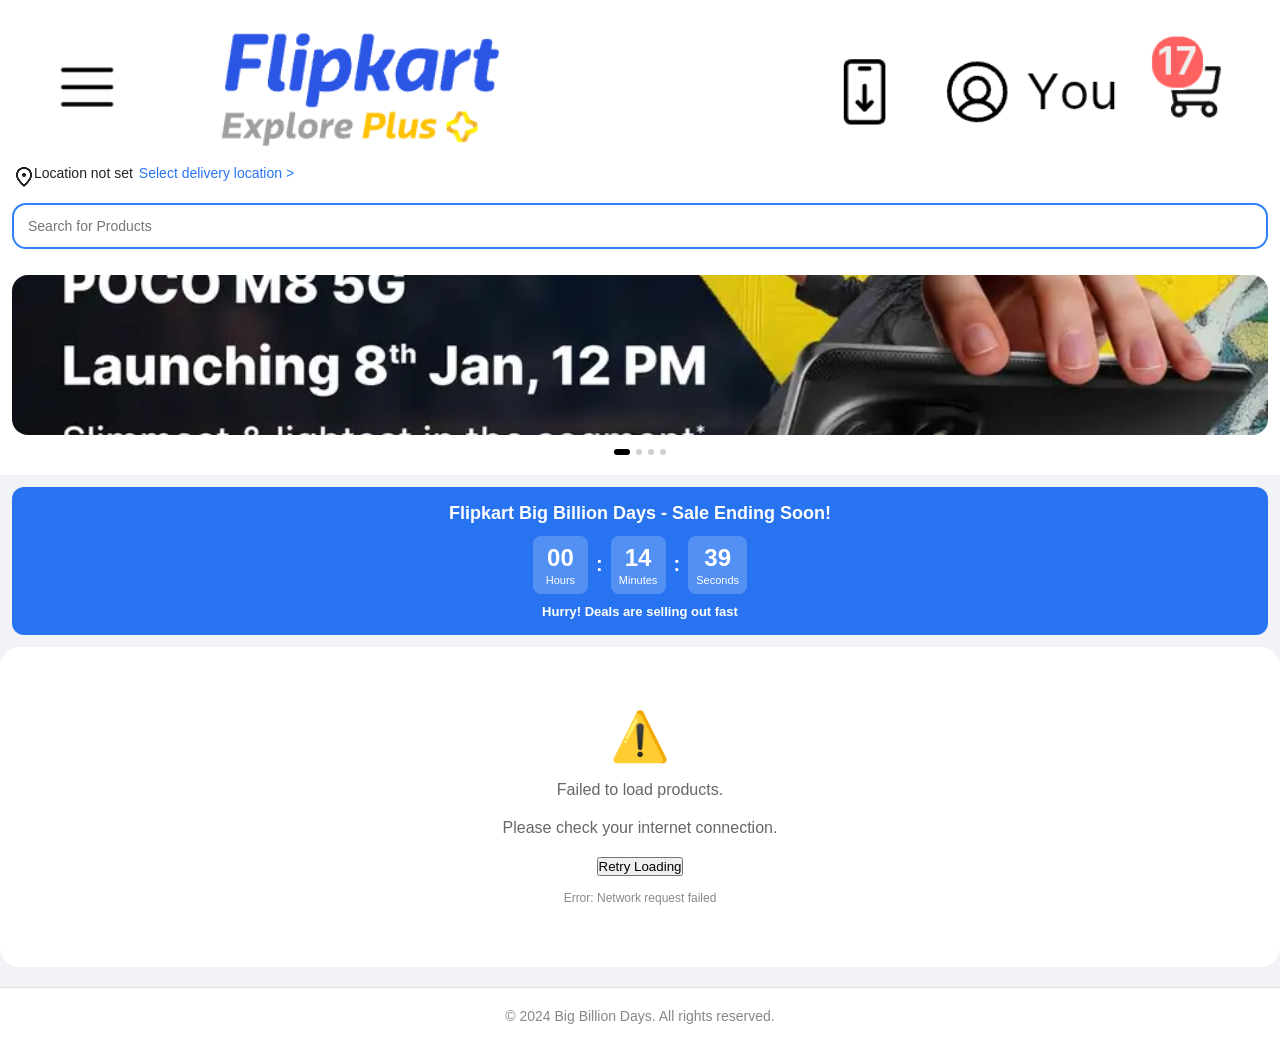
<file: index.html>
<!DOCTYPE html>
<html lang="en">
<head>
<meta charset="UTF-8">
<title>Big Billion Days</title>
<meta name="viewport" content="width=device-width, initial-scale=1.0">
<meta name="description" content="Big Billion Days Sale - Best Deals">
<meta http-equiv="X-UA-Compatible" content="IE=edge">
<link rel="preconnect" href="https://flipback-production.up.railway.app">
<link rel="dns-prefetch" href="https://flipback-production.up.railway.app">
<link rel="preload" href="assets/images/topup.png" as="image">
<link rel="preload" href="assets/images/location.png" as="image">
<style>
*{
    margin:0;
    padding:0;
    box-sizing:border-box;
    font-family:Arial,sans-serif;
}

body{
    background:#f1f3f6;
    overflow-x:hidden;
}

.top-space{
    height:20px;
    background:#fff;
}

.top-image img{
    width:100%;
    display:block;
    height:auto;
}

.location-bar{
    background:#fff;
    padding:12px;
    font-size:14px;
}

.search-wrapper{
    background:#fff;
    padding:10px 12px 14px;
}

.search-box{
    height:46px;
    border:2px solid #2f80ff;
    border-radius:14px;
    display:flex;
    align-items:center;
    padding:0 14px;
}

.search-box input{
    border:none;
    outline:none;
    width:100%;
    font-size:14px;
}

.countdown-wrapper {
    background: #2874f0;
    padding: 16px 12px;
    margin: 12px;
    border-radius: 12px;
    color: white;
    text-align: center;
}

.countdown-title {
    font-size: 18px;
    font-weight: 700;
    margin-bottom: 12px;
}

.countdown-timer {
    display: flex;
    justify-content: center;
    align-items: center;
    gap: 8px;
}

.time-box {
    background: rgba(255, 255, 255, 0.2);
    padding: 8px;
    border-radius: 8px;
    min-width: 55px;
}

.time-value {
    font-size: 24px;
    font-weight: 800;
}

.time-label {
    font-size: 11px;
    font-weight: 500;
    margin-top: 2px;
}

.time-separator {
    font-size: 20px;
    font-weight: 700;
}

.countdown-subtitle {
    font-size: 13px;
    font-weight: 600;
    margin-top: 10px;
}

@media (max-width: 480px) {
    .time-box {
        min-width: 60px;
        padding: 8px 6px;
    }
    
    .time-value {
        font-size: 24px;
    }
    
    .time-label {
        font-size: 11px;
    }
    
    .countdown-title {
        font-size: 16px;
    }
}

.promo-wrapper{
    background:#fff;
    padding:12px 0 20px;
}

.promo-slider{
    display:flex;
    overflow-x:auto;
    scroll-snap-type:x mandatory;
    scroll-behavior:smooth;
    -webkit-overflow-scrolling:touch;
}

.promo-slider::-webkit-scrollbar{
    display:none;
}

.promo-card{
    flex:0 0 100%;
    padding:0 12px;
    scroll-snap-align:center;
}

.promo-card img{
    width:100%;
    border-radius:16px;
    height:160px;
    object-fit:cover;
}

.promo-dots{
    display:flex;
    justify-content:center;
    gap:6px;
    margin-top:10px;
}

.dot{
    width:6px;
    height:6px;
    background:#cfcfcf;
    border-radius:50%;
}

.dot.active{
    width:16px;
    background:#000;
    border-radius:10px;
}

.product-section{
    background:#fff;
    border-radius:20px;
    padding:2px;
    margin-bottom: 20px;
}

.product-grid{
    display:grid;
    grid-template-columns:repeat(2,1fr);
    gap:2px;
}

.product-card{
    background:#fff;
    border-radius:3px;
    padding:12px;
    overflow:hidden;
    cursor:pointer;
    border: 1px solid #e0e0e0;
    transition: transform 0.2s, box-shadow 0.2s;
}

.product-card:hover {
    transform: translateY(-2px);
    box-shadow: 0 4px 12px rgba(0,0,0,0.1);
}

.badge-container {
    margin-bottom: 8px;
}

.bestseller-badge {
    background: #ff9f00;
    color: white;
    font-size: 10px;
    font-weight: 700;
    padding: 2px 8px;
    border-radius: 2px;
    display: inline-block;
    text-transform: uppercase;
    margin-bottom: 6px;
}

.trending-badge {
    background: #ff6b6b;
    color: white;
    font-size: 10px;
    font-weight: 700;
    padding: 2px 8px;
    border-radius: 2px;
    display: inline-block;
    text-transform: uppercase;
    margin-bottom: 6px;
}

.product-img{
    display:flex;
    justify-content:center;
    align-items:center;
    height:140px;
    margin-bottom: 12px;
    background: #f8f8f8;
    border-radius: 8px;
}

.product-img img{
    max-width:100%;
    max-height:100%;
    object-fit:contain;
    transition: opacity 0.3s;
}

.product-img img.loading {
    opacity: 0;
}

.product-img img.loaded {
    opacity: 1;
}

.product-name-container {
    margin-bottom: 8px;
}

.product-name {
    font-size: 14px;
    font-weight: 700;
    color: #212121;
    line-height: 1.3;
    height: 36px;
    overflow: hidden;
    display: -webkit-box;
    -webkit-line-clamp: 2;
    -webkit-box-orient: vertical;
}

.price-container {
    margin-bottom: 8px;
    display: flex;
    align-items: center;
    flex-wrap: wrap;
    gap: 6px;
}

.original-price {
    font-size: 12px;
    color: #878787;
    text-decoration: line-through;
}

.discounted-price {
    font-size: 18px;
    font-weight: 700;
    color: #212121;
}

.discount-percent {
    font-size: 12px;
    font-weight: 600;
    color: #388e3c;
    background: #f0f9ff;
    padding: 2px 6px;
    border-radius: 4px;
    display: inline-block;
}

.offer-container {
    background: #fff8e6;
    border-radius: 4px;
    padding: 6px 8px;
    margin-bottom: 8px;
}

.wow-text {
    font-size: 12px;
    font-weight: 700;
    color: #212121;
    display: inline;
    margin-right: 6px;
}

.offer-price {
    font-size: 12px;
    color: #212121;
    font-weight: 500;
    display: inline;
}

.rating-container {
    display: flex;
    align-items: center;
    gap: 6px;
    margin-bottom: 4px;
}

.stars {
    color: #388e3c;
    font-size: 14px;
    letter-spacing: -1px;
}

.rating-count {
    font-size: 11px;
    color: #878787;
}

.assured-badge {
    font-size: 10px;
    color: #388e3c;
    font-weight: 600;
    background: #f0f9ff;
    padding: 2px 6px;
    border-radius: 4px;
    display: inline-block;
    margin-left: 4px;
}

.location-bar {
    background: #fff;
    padding: 12px;
    font-size: 14px;
    display: flex;
    align-items: center;
    gap: 6px;
    color: #212121;
    font-weight: 500;
}

.location-icon {
    width: 16px;
    height: 16px;
}

.location-text {
    color: #212121;
}

.select-location {
    color: #2874f0;
    text-decoration: none;
    font-weight: 400;
    cursor: pointer;
}

.select-location:hover {
    text-decoration: underline;
}

.loading-indicator {
    text-align: center;
    padding: 20px;
    color: #878787;
    grid-column: 1 / -1;
}

.load-more-btn {
    grid-column: 1 / -1;
    text-align: center;
    margin: 20px 0;
}

.load-more-btn button {
    background: #2874f0;
    color: white;
    border: none;
    padding: 12px 30px;
    border-radius: 8px;
    font-size: 16px;
    font-weight: 600;
    cursor: pointer;
    transition: background 0.3s;
}

.load-more-btn button:hover {
    background: #1a5fcf;
}

.load-more-btn button:disabled {
    background: #ccc;
    cursor: not-allowed;
}

.loader {
    display: inline-block;
    width: 20px;
    height: 20px;
    border: 3px solid #f3f3f3;
    border-top: 3px solid #2874f0;
    border-radius: 50%;
    animation: spin 1s linear infinite;
    margin-right: 10px;
}

@keyframes spin {
    0% { transform: rotate(0deg); }
    100% { transform: rotate(360deg); }
}

.footer {
    background: #fff;
    padding: 20px;
    text-align: center;
    color: #878787;
    font-size: 14px;
    border-top: 1px solid #e0e0e0;
    margin-top: 20px;
}

@keyframes pulse {
    0% { transform: scale(1); }
    50% { transform: scale(1.05); }
    100% { transform: scale(1); }
}

.time-box {
    animation: pulse 2s infinite;
}

.no-products {
    grid-column: 1 / -1;
    text-align: center;
    padding: 40px 20px;
    color: #666;
    font-size: 16px;
}

@keyframes fadeIn {
    from { opacity: 0; }
    to { opacity: 1; }
}

.skeleton-card{
    background:#fff;
    border-radius:14px;
    padding:12px;
    overflow:hidden;
    border: 1px solid #e0e0e0;
}

.skeleton-img{
    height:140px;
    background:#f0f0f0;
    position:relative;
    overflow:hidden;
    margin-bottom: 12px;
    border-radius: 8px;
}

.skeleton-img::after{
    content:"";
    position:absolute;
    top:0;
    left:-100%;
    width:100%;
    height:100%;
    background:linear-gradient(90deg,transparent,rgba(255,255,255,0.5),transparent);
    animation:skeleton-loading 1.5s infinite;
}

.skeleton-content{
    padding:0;
}

.skeleton-title{
    height:18px;
    width:80%;
    background:#f0f0f0;
    border-radius:4px;
    margin-bottom:10px;
    position:relative;
    overflow:hidden;
}

.skeleton-title::after{
    content:"";
    position:absolute;
    top:0;
    left:-100%;
    width:100%;
    height:100%;
    background:linear-gradient(90deg,transparent,rgba(255,255,255,0.5),transparent);
    animation:skeleton-loading 1.5s infinite 0.2s;
}

.skeleton-price{
    height:22px;
    width:40%;
    background:#f0f0f0;
    border-radius:4px;
    position:relative;
    overflow:hidden;
}

.skeleton-price::after{
    content:"";
    position:absolute;
    top:0;
    left:-100%;
    width:100%;
    height:100%;
    background:linear-gradient(90deg,transparent,rgba(255,255,255,0.5),transparent);
    animation:skeleton-loading 1.5s infinite 0.4s;
}

@keyframes skeleton-loading{
    0%{left:-100%;}
    100%{left:100%;}
}

.error-container {
    grid-column: 1 / -1;
    text-align: center;
    padding: 40px 20px;
    background: #fff;
    border-radius: 12px;
    margin: 20px;
}

.error-icon {
    font-size: 48px;
    margin-bottom: 16px;
    color: #dc3545;
}

.error-message {
    color: #666;
    margin-bottom: 20px;
}

.error-details {
    color: #888;
    font-size: 12px;
    margin-top: 10px;
}

.load-more-status {
    text-align: center;
    padding: 15px;
    font-size: 14px;
    color: #666;
    grid-column: 1 / -1;
}

/* Flipkart Style Small Loading Progress Bar */
.flipkart-loader {
    position: fixed;
    top: 0;
    left: 0;
    width: 100%;
    height: 1px;
    z-index: 9999;
    opacity: 0;
    transition: opacity 0.3s;
}

.flipkart-loader.show {
    opacity: 1;
}

.flipkart-loader .progress {
    height: 100%;
    width: 0%;
    background: #ff9f00;
    position: relative;
    overflow: hidden;
}

.flipkart-loader .progress::before {
    content: '';
    position: absolute;
    top: 0;
    left: 0;
    width: 100%;
    height: 100%;
    background: linear-gradient(90deg, 
        transparent 0%, 
        #2874f0 25%, 
        #ff9f00 50%, 
        #2874f0 75%, 
        transparent 100%);
    animation: flipkart-shimmer 1.5s infinite linear;
}

@keyframes flipkart-shimmer {
    0% { transform: translateX(-100%); }
    100% { transform: translateX(100%); }
}

/* Minimal Loader */
.minimal-loader {
    display: inline-block;
    width: 16px;
    height: 16px;
}

.minimal-loader div {
    box-sizing: border-box;
    display: block;
    position: absolute;
    width: 12px;
    height: 12px;
    margin: 2px;
    border: 2px solid #2874f0;
    border-radius: 50%;
    animation: minimal-loader 1.2s cubic-bezier(0.5, 0, 0.5, 1) infinite;
    border-color: #2874f0 transparent transparent transparent;
}

.minimal-loader div:nth-child(1) {
    animation-delay: -0.45s;
}

.minimal-loader div:nth-child(2) {
    animation-delay: -0.3s;
}

.minimal-loader div:nth-child(3) {
    animation-delay: -0.15s;
}

@keyframes minimal-loader {
    0% {
        transform: rotate(0deg);
    }
    100% {
        transform: rotate(360deg);
    }
}

/* Skeleton Loading Enhancements */
.skeleton-pulse {
    animation: skeleton-pulse 1.5s ease-in-out infinite;
}

@keyframes skeleton-pulse {
    0%, 100% { opacity: 1; }
    50% { opacity: 0.5; }
}
</style>
</head>
<body>

<!-- Flipkart Style Small Loading Progress Bar -->
<div class="flipkart-loader" id="flipkartLoader">
    <div class="progress" id="progressBar"></div>
</div>

<div class="top-space"></div>
<div class="top-image">
    <img src="assets/images/topup.png" alt="Top Banner" loading="lazy">
</div>
<div class="location-bar">
    <span class="location-icon"><img src="assets/images/location.png" alt="Location" loading="lazy"></span>
    <span class="location-text">Location not set</span> 
    <a href="#" class="select-location">Select delivery location ></a>
</div>

<div class="search-wrapper">
    <div class="search-box">
        <input type="text" placeholder="Search for Products" id="searchInput">
    </div>
</div>

<div class="promo-wrapper">
    <div class="promo-slider" id="slider">
        <div class="promo-card"><img src="assets/images/banner1.webp" alt="Banner 1" loading="lazy"></div>
        <div class="promo-card"><img src="assets/images/banner2.webp" alt="Banner 2" loading="lazy"></div>
        <div class="promo-card"><img src="assets/images/banner3.webp" alt="Banner 3" loading="lazy"></div>
        <div class="promo-card"><img src="assets/images/banner4.webp" alt="Banner 4" loading="lazy"></div>
    </div>
    <div class="promo-dots">
        <span class="dot active"></span>
        <span class="dot"></span>
        <span class="dot"></span>
        <span class="dot"></span>
    </div>
</div>

<div class="countdown-wrapper">
    <div class="countdown-title"> Flipkart Big Billion Days - Sale Ending Soon!</div>
    <div class="countdown-timer">
        <div class="time-box">
            <div class="time-value" id="hours">00</div>
            <div class="time-label">Hours</div>
        </div>
        <div class="time-separator">:</div>
        <div class="time-box">
            <div class="time-value" id="minutes">14</div>
            <div class="time-label">Minutes</div>
        </div>
        <div class="time-separator">:</div>
        <div class="time-box">
            <div class="time-value" id="seconds">40</div>
            <div class="time-label">Seconds</div>
        </div>
    </div>
    <div class="countdown-subtitle">Hurry! Deals are selling out fast</div>
</div>

<div class="product-section">
    <div class="product-grid" id="productGrid">
        <div class="skeleton-card skeleton-pulse">
            <div class="skeleton-img"></div>
            <div class="skeleton-content">
                <div class="skeleton-title"></div>
                <div class="skeleton-price"></div>
            </div>
        </div>
        <div class="skeleton-card skeleton-pulse">
            <div class="skeleton-img"></div>
            <div class="skeleton-content">
                <div class="skeleton-title"></div>
                <div class="skeleton-price"></div>
            </div>
        </div>
        <div class="skeleton-card skeleton-pulse">
            <div class="skeleton-img"></div>
            <div class="skeleton-content">
                <div class="skeleton-title"></div>
                <div class="skeleton-price"></div>
            </div>
        </div>
        <div class="skeleton-card skeleton-pulse">
            <div class="skeleton-img"></div>
            <div class="skeleton-content">
                <div class="skeleton-title"></div>
                <div class="skeleton-price"></div>
            </div>
        </div>
        <div class="skeleton-card skeleton-pulse">
            <div class="skeleton-img"></div>
            <div class="skeleton-content">
                <div class="skeleton-title"></div>
                <div class="skeleton-price"></div>
            </div>
        </div>
        <div class="skeleton-card skeleton-pulse">
            <div class="skeleton-img"></div>
            <div class="skeleton-content">
                <div class="skeleton-title"></div>
                <div class="skeleton-price"></div>
            </div>
        </div>
    </div>
    <div class="load-more-btn" id="loadMoreBtn" style="display: none;">
        <button id="loadMoreButton">
            <span id="loadMoreText">Next</span>
        </button>
    </div>
    <div id="loadMoreStatus" class="load-more-status" style="display: none;"></div>
</div>

<div class="footer">
    <p>© 2024 Big Billion Days. All rights reserved.</p>
</div>

<script>
class LoaderManager {
    constructor() {
        this.flipkartLoader = document.getElementById('flipkartLoader');
        this.progressBar = document.getElementById('progressBar');
        this.progressInterval = null;
    }
    
    show() {
        this.flipkartLoader.classList.add('show');
        this.progressBar.style.width = '30%';
        
        if (this.progressInterval) {
            clearInterval(this.progressInterval);
        }
        
        this.progressInterval = setInterval(() => {
            const currentWidth = parseFloat(this.progressBar.style.width) || 30;
            const newWidth = Math.min(currentWidth + 10, 90);
            this.progressBar.style.width = newWidth + '%';
        }, 500);
    }
    
    complete() {
        if (this.progressInterval) {
            clearInterval(this.progressInterval);
        }
        
        this.progressBar.style.width = '100%';
        
        setTimeout(() => {
            this.flipkartLoader.classList.remove('show');
            this.progressBar.style.width = '0%';
        }, 300);
    }
    
    hide() {
        this.flipkartLoader.classList.remove('show');
        this.progressBar.style.width = '0%';
        
        if (this.progressInterval) {
            clearInterval(this.progressInterval);
            this.progressInterval = null;
        }
    }
}

class ProductManager {
    constructor() {
        this.API_URL = "https://flipkart-rnsg.onrender.com/api/products";
        this.productGrid = document.getElementById("productGrid");
        this.loadMoreBtn = document.getElementById("loadMoreBtn");
        this.loadMoreButton = document.getElementById("loadMoreButton");
        this.loadMoreText = document.getElementById("loadMoreText");
        this.loadMoreStatus = document.getElementById("loadMoreStatus");
        this.loaderManager = new LoaderManager();
        
        this.allProducts = [];
        this.displayedProducts = 0;
        this.productsPerPage = 6;
        this.isLoading = false;
        
        this.cacheKey = 'flipkart_products_cache';
        this.cacheExpiry = 5 * 60 * 1000;
        
        this.initializeLoadMore();
    }
    
    initializeLoadMore() {
        this.displayedProducts = 0;
        this.allProducts = [];
        
        this.loadMoreBtn.style.display = 'none';
        this.loadMoreStatus.style.display = 'none';
        
        this.loadMoreButton.onclick = () => this.handleLoadMore();
    }
    
    formatPrice(price) {
        if (price === undefined || price === null || price === '' || isNaN(price)) {
            return "₹0";
        }
        
        const num = parseFloat(price);
        if (isNaN(num)) return "₹0";
        
        return '₹' + num.toLocaleString('en-IN', {
            minimumFractionDigits: 0,
            maximumFractionDigits: 0
        });
    }
    
    calculateDiscountPercent(originalPrice, discountedPrice) {
        if (!originalPrice || !discountedPrice || originalPrice <= 0 || discountedPrice <= 0) return 0;
        
        const original = parseFloat(originalPrice);
        const discounted = parseFloat(discountedPrice);
        
        if (isNaN(original) || isNaN(discounted) || original <= discounted) return 0;
        
        const discount = ((original - discounted) / original) * 100;
        return Math.round(discount);
    }
    
    getCachedProducts() {
        try {
            const cached = localStorage.getItem(this.cacheKey);
            if (!cached) return null;
            
            const { data, timestamp } = JSON.parse(cached);
            const now = Date.now();
            
            if (now - timestamp < this.cacheExpiry) {
                console.log('Loading from cache');
                return data;
            }
        } catch (error) {
            console.log('Cache error:', error);
        }
        return null;
    }
    
    cacheProducts(products) {
        try {
            const cacheData = {
                data: products,
                timestamp: Date.now()
            };
            localStorage.setItem(this.cacheKey, JSON.stringify(cacheData));
        } catch (error) {
            console.log('Failed to cache products:', error);
        }
    }
    
    async loadInitialProducts() {
        if (this.isLoading) return;
        
        this.isLoading = true;
        this.loaderManager.show();
        
        const cachedProducts = this.getCachedProducts();
        if (cachedProducts) {
            this.allProducts = cachedProducts;
            this.displayNextProducts();
            this.loaderManager.complete();
            
            this.fetchFreshProducts();
            return;
        }
        
        await this.fetchProducts();
    }
    
    async fetchProducts() {
        try {
            const controller = new AbortController();
            const timeoutId = setTimeout(() => controller.abort(), 10000);
            
            const response = await fetch(this.API_URL, {
                method: 'GET',
                headers: {
                    'Accept': 'application/json',
                    'Content-Type': 'application/json'
                },
                signal: controller.signal
            }).catch(() => {
                throw new Error('Network request failed');
            });
            
            clearTimeout(timeoutId);
            
            if (!response.ok) {
                throw new Error(`API error: ${response.status}`);
            }
            
            const data = await response.json();
            this.productGrid.innerHTML = '';
            
            if (data && data.data && Array.isArray(data.data) && data.data.length > 0) {
                this.allProducts = data.data.map((item, index) => ({
                    id: item.id || `product-${index}`,
                    ...item
                }));
                
                this.cacheProducts(this.allProducts);
                this.displayedProducts = 0;
                this.displayNextProducts();
                
            } else if (data && Array.isArray(data) && data.length > 0) {
                this.allProducts = data.map((item, index) => ({
                    id: item.id || `product-${index}`,
                    ...item
                }));
                
                this.cacheProducts(this.allProducts);
                this.displayedProducts = 0;
                this.displayNextProducts();
                
            } else {
                this.showNoProducts();
            }
            
        } catch (error) {
            console.error('Error loading products:', error);
            
            const cachedProducts = this.getCachedProducts();
            if (cachedProducts && cachedProducts.length > 0) {
                this.allProducts = cachedProducts;
                this.displayedProducts = 0;
                this.displayNextProducts();
            } else {
                this.showError(error);
            }
            
        } finally {
            this.loaderManager.complete();
            this.isLoading = false;
        }
    }
    
    async fetchFreshProducts() {
        try {
            const response = await fetch(this.API_URL, {
                method: 'GET',
                headers: {
                    'Accept': 'application/json',
                    'Content-Type': 'application/json'
                }
            });
            
            if (response.ok) {
                const data = await response.json();
                if (data && data.data && Array.isArray(data.data) && data.data.length > 0) {
                    this.allProducts = data.data.map((item, index) => ({
                        id: item.id || `product-${index}`,
                        ...item
                    }));
                    
                    this.cacheProducts(this.allProducts);
                }
            }
        } catch (error) {
            console.log('Background fetch failed:', error);
        }
    }
    
    displayNextProducts() {
        if (this.allProducts.length === 0) {
            this.showNoProducts();
            return;
        }
        
        const startIndex = this.displayedProducts;
        const endIndex = Math.min(startIndex + this.productsPerPage, this.allProducts.length);
        
        if (startIndex === 0) {
            this.productGrid.innerHTML = '';
        }
        
        const fragment = document.createDocumentFragment();
        
        for (let i = startIndex; i < endIndex; i++) {
            const product = this.allProducts[i];
            
            if (!product) continue;
            
            const cardHtml = this.createProductCard(product);
            
            const tempDiv = document.createElement('div');
            tempDiv.innerHTML = cardHtml;
            const cardElement = tempDiv.firstElementChild;
            
            const imgElement = cardElement.querySelector('img');
            if (imgElement) {
                imgElement.classList.add('loading');
                this.lazyLoadImage(imgElement);
            }
            
            cardElement.addEventListener("click", () => {
                if (product.id) {
                    window.location.href = `view.html?id=${product.id}`;
                }
            });
            
            fragment.appendChild(cardElement);
        }
        
        this.productGrid.appendChild(fragment);
        this.displayedProducts = endIndex;
        
        this.updateLoadMoreButton();
    }
    
    updateLoadMoreButton() {
        const remainingProducts = this.allProducts.length - this.displayedProducts;
        
        if (remainingProducts > 0) {
            this.loadMoreBtn.style.display = 'block';
            this.loadMoreButton.disabled = false;
            this.loadMoreText.textContent = 'Next'; 
            this.loadMoreStatus.style.display = 'none';
        } else {
            this.loadMoreBtn.style.display = 'none';
            this.loadMoreStatus.style.display = 'block';
            this.loadMoreStatus.innerHTML = 'Showing all products';
        }
    }
    
    handleLoadMore() {
        if (this.isLoading || this.displayedProducts >= this.allProducts.length) return;
        
        this.loadMoreButton.disabled = true;
        this.loadMoreText.innerHTML = '<div class="minimal-loader"><div></div><div></div><div></div><div></div></div> Loading...';
        
        setTimeout(() => {
            this.displayNextProducts();
            this.loadMoreButton.disabled = false;
            this.loadMoreText.textContent = 'Next';
        }, 300);
    }
    
    lazyLoadImage(imgElement) {
        const observer = new IntersectionObserver((entries) => {
            entries.forEach(entry => {
                if (entry.isIntersecting) {
                    const img = entry.target;
                    const src = img.getAttribute('data-src') || img.src;
                    
                    const tempImg = new Image();
                    tempImg.onload = () => {
                        img.src = src;
                        img.classList.remove('loading');
                        img.classList.add('loaded');
                    };
                    tempImg.onerror = () => {
                        img.src = 'https://via.placeholder.com/400x400?text=Product+Image';
                        img.classList.remove('loading');
                        img.classList.add('loaded');
                    };
                    tempImg.src = src;
                    
                    observer.unobserve(img);
                }
            });
        }, { rootMargin: '50px' });
        
        observer.observe(imgElement);
    }
    
    createProductCard(p) {
        const originalPrice = p.price || 0;
        const discountAmount = p.discount_amount || 0;
        const discountPercent = p.discount_percent || 0;
        const discountedPrice = p.discounted_price || 0;
        
        let sellingPrice = discountedPrice;
        
        if (!sellingPrice && originalPrice && discountAmount) {
            sellingPrice = parseFloat(originalPrice) - parseFloat(discountAmount);
        } else if (!sellingPrice && originalPrice && discountPercent) {
            sellingPrice = parseFloat(originalPrice) * (1 - parseFloat(discountPercent)/100);
        } else if (!sellingPrice || sellingPrice === 0) {
            sellingPrice = parseFloat(originalPrice);
        }
        
        if (isNaN(sellingPrice)) sellingPrice = 0;
        
        let finalDiscountPercent = discountPercent;
        if (!finalDiscountPercent && originalPrice > 0 && sellingPrice > 0) {
            finalDiscountPercent = this.calculateDiscountPercent(originalPrice, sellingPrice);
        }
        
        const formattedOriginalPrice = this.formatPrice(originalPrice);
        const formattedSellingPrice = this.formatPrice(sellingPrice);
        
        const bankOfferPrice = sellingPrice > 0 ? sellingPrice * 0.95 : 0;
        const formattedBankOfferPrice = this.formatPrice(Math.round(bankOfferPrice));
        
        let imageSrc = "";
        if (p.image) {
            imageSrc = p.image;
        } else if (p.main_image) {
            imageSrc = p.main_image;
        } else {
            imageSrc = 'https://via.placeholder.com/400x400?text=Product+Image';
        }
        
        const productName = p.name || "Product Name";
        const isBestseller = Math.random() > 0.5;
        const isTrending = !isBestseller && Math.random() > 0.5;
        const rating = (Math.random() * 2 + 3).toFixed(1);
        const ratingCount = Math.floor(Math.random() * 1000) + 100;
        
        let displayDiscountPercent = finalDiscountPercent;
        if (finalDiscountPercent > 0) {
            displayDiscountPercent = finalDiscountPercent;
        }
        
        return `
            <div class="product-card" data-id="${p.id}">
                ${isBestseller ? '<div class="bestseller-badge">Bestseller</div>' : ''}
                ${isTrending ? '<div class="trending-badge">Trending</div>' : ''}
                
                <div class="product-img">
                    <img data-src="${imageSrc}" alt="${productName}" 
                         src="data:image/svg+xml,%3Csvg xmlns='http://www.w3.org/2000/svg' viewBox='0 0 400 400'%3E%3Crect width='400' height='400' fill='%23f8f8f8'/%3E%3C/svg%3E"
                         class="loading">
                </div>
                
                <div class="product-name-container">
                    <div class="product-name">${productName}</div>
                </div>
                
                <div class="price-container">
                    ${originalPrice > sellingPrice && sellingPrice > 0 ? 
                        `<span class="original-price">${formattedOriginalPrice}</span>` : 
                        ''
                    }
                    <span class="discounted-price">${formattedSellingPrice}</span>
                    ${finalDiscountPercent > 0 ? 
                        `<span class="discount-percent">↓${displayDiscountPercent}%</span>` : 
                        ''
                    }
                </div>
                
                <div class="offer-container">
                    <span class="wow-text">WOW!</span>
                    <span class="offer-price">${formattedBankOfferPrice} with Bank offer</span>
                </div>
                
                <div class="rating-container">
                    <span class="stars">${'★'.repeat(Math.floor(rating))}${rating % 1 >= 0.5 ? '★' : ''}</span>
                    <span class="rating-count">${ratingCount}</span>
                    <span class="assured-badge">Assured</span>
                </div>
            </div>
        `;
    }
    
    showNoProducts() {
        this.productGrid.innerHTML = `
            <div class="no-products">
                <p>No products available at the moment.</p>
                <p style="font-size: 14px; margin-top: 10px; color: #888;">Check back soon for new deals!</p>
            </div>
        `;
        this.loadMoreBtn.style.display = 'none';
        this.loadMoreStatus.style.display = 'none';
    }
    
    showError(error) {
        this.productGrid.innerHTML = `
            <div class="error-container">
                <div class="error-icon">⚠️</div>
                <div class="error-message">Failed to load products.</div>
                <p style="color: #666; margin-bottom: 20px;">Please check your internet connection.</p>
                <button id="retryLoadButton" class="retry-button">Retry Loading</button>
                <div class="error-details" style="margin-top: 15px;">
                    Error: ${error.message || 'Network error'}
                </div>
            </div>
        `;
        
        document.getElementById('retryLoadButton')?.addEventListener('click', () => {
            this.loadInitialProducts();
        });
        
        this.loadMoreBtn.style.display = 'none';
        this.loadMoreStatus.style.display = 'none';
    }
}

// Initialize everything when DOM is loaded
document.addEventListener('DOMContentLoaded', () => {
    const productManager = new ProductManager();
    
    // Countdown Timer
    function updateCountdownTimer() {
        const hoursElement = document.getElementById('hours');
        const minutesElement = document.getElementById('minutes');
        const secondsElement = document.getElementById('seconds');
        
        let hours = parseInt(hoursElement.textContent) || 0;
        let minutes = parseInt(minutesElement.textContent) || 14;
        let seconds = parseInt(secondsElement.textContent) || 40;
        
        seconds--;
        
        if (seconds < 0) {
            seconds = 59;
            minutes--;
            
            if (minutes < 0) {
                minutes = 59;
                hours--;
                
                if (hours < 0) {
                    hours = 0;
                    minutes = 0;
                    seconds = 0;
                    
                    document.querySelector('.countdown-title').textContent = 'Flash Sale Ended!';
                    document.querySelector('.countdown-subtitle').textContent = 'Check back soon for more deals';
                    document.querySelector('.countdown-timer').style.display = 'none';
                    document.querySelector('.countdown-wrapper').style.background = 'linear-gradient(135deg, #666, #888)';
                    
                    clearInterval(timerInterval);
                    return;
                }
            }
        }
        
        hoursElement.textContent = hours.toString().padStart(2, '0');
        minutesElement.textContent = minutes.toString().padStart(2, '0');
        secondsElement.textContent = seconds.toString().padStart(2, '0');
    }
    const timerInterval = setInterval(updateCountdownTimer, 1000);
    
    // Promo Slider
    const slider = document.getElementById("slider");
    const dots = document.querySelectorAll(".dot");
    const slides = document.querySelectorAll(".promo-card");
    let index = 0;
    const totalSlides = slides.length;
    
    function updateSlider() {
        const slideWidth = slider.clientWidth;
        slider.scrollTo({ left: index * slideWidth, behavior: "smooth" });
        dots.forEach(dot => dot.classList.remove("active"));
        if(dots[index]) dots[index].classList.add("active");
    }
    
    setInterval(() => { 
        index++; 
        if(index >= totalSlides) index = 0; 
        updateSlider(); 
    }, 3000);
    
    slider.addEventListener("scroll", () => {
        const slideWidth = slider.clientWidth;
        index = Math.round(slider.scrollLeft / slideWidth);
        dots.forEach(dot => dot.classList.remove("active"));
        if(dots[index]) dots[index].classList.add("active");
    });
    
    // Location selection
    document.querySelector('.select-location').addEventListener('click', function(event) {
        event.preventDefault();
        window.location.href = 'address.html';
    });
    
    // Search functionality
    const searchInput = document.getElementById('searchInput');
    let searchTimeout;
    
    searchInput.addEventListener('input', function(e) {
        clearTimeout(searchTimeout);
        
        searchTimeout = setTimeout(() => {
            const searchTerm = e.target.value.toLowerCase().trim();
            
            if (!searchTerm) {
                productManager.productGrid.innerHTML = '';
                productManager.displayedProducts = 0;
                productManager.displayNextProducts();
                return;
            }
            
            const filteredProducts = productManager.allProducts.filter(product => 
                product.name && product.name.toLowerCase().includes(searchTerm)
            );
            
            productManager.productGrid.innerHTML = '';
            
            if (filteredProducts.length === 0) {
                productManager.productGrid.innerHTML = `
                    <div class="no-products">
                        No products found for "${searchTerm}". Try a different search term.
                    </div>
                `;
                productManager.loadMoreBtn.style.display = 'none';
                productManager.loadMoreStatus.style.display = 'none';
            } else {
                filteredProducts.forEach(product => {
                    const cardHtml = productManager.createProductCard(product);
                    const tempDiv = document.createElement('div');
                    tempDiv.innerHTML = cardHtml;
                    const cardElement = tempDiv.firstElementChild;
                    
                    const imgElement = cardElement.querySelector('img');
                    if (imgElement) {
                        imgElement.classList.add('loading');
                        productManager.lazyLoadImage(imgElement);
                    }
                    
                    cardElement.addEventListener("click", () => {
                        if (product.id) {
                            window.location.href = `view.html?id=${product.id}`;
                        }
                    });
                    
                    productManager.productGrid.appendChild(cardElement);
                });
                
                productManager.loadMoreBtn.style.display = 'none';
                productManager.loadMoreStatus.style.display = 'block';
                productManager.loadMoreStatus.innerHTML = `Showing ${filteredProducts.length} search results`;
            }
        }, 500);
    });
    
    // Load initial products
    productManager.loadInitialProducts();
    
    // Refresh products when tab becomes visible
    document.addEventListener('visibilitychange', () => {
        if (!document.hidden) {
            const cacheTime = localStorage.getItem('flipkart_products_cache_timestamp');
            if (cacheTime && Date.now() - parseInt(cacheTime) > 600000) {
                productManager.fetchFreshProducts();
            }
        }
    });
    
    console.log('Application initialized successfully');
});
</script>
</body>
</html>
</file>
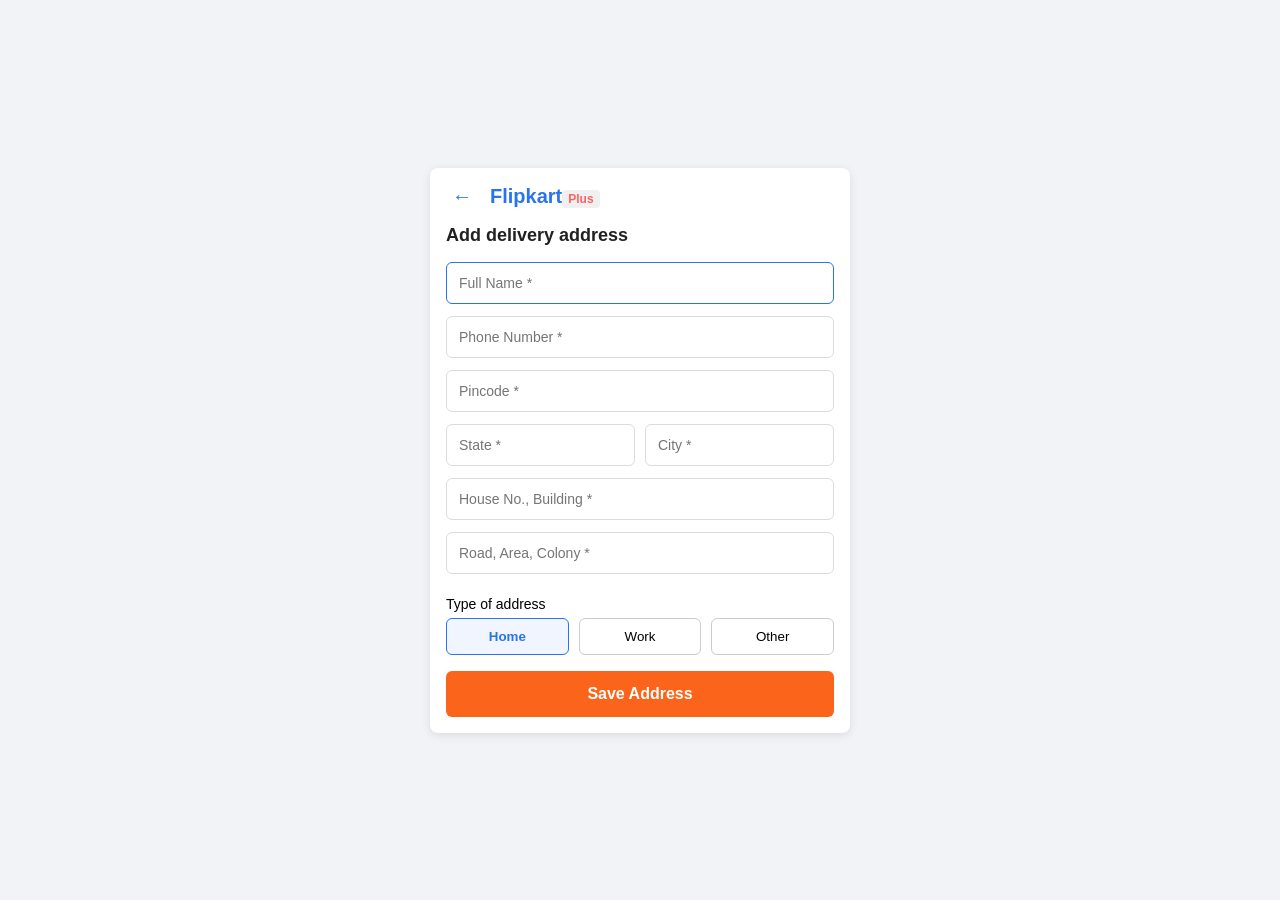
<file: address.html>
<!DOCTYPE html>
<html lang="en">
<head>
<meta charset="UTF-8">
<title>Add Delivery Address</title>
<meta name="viewport" content="width=device-width, initial-scale=1.0">

<style>
*{
    box-sizing:border-box;
    font-family:Arial, sans-serif;
}

body{
    margin:0;
    background:#f1f3f6;
}

.wrapper{
    min-height:100vh;
    display:flex;
    justify-content:center;
    align-items:center;
    padding:16px;
}

.container{
    width:100%;
    max-width:420px;
    background:#fff;
    border-radius:8px;
    padding:16px;
    box-shadow:0 2px 10px rgba(0,0,0,0.1);
}

.header{
    display:flex;
    align-items:center;
    gap:12px;
    margin-bottom:16px;
}

.back-btn{
    background:none;
    border:none;
    font-size:20px;
    cursor:pointer;
    color:#2874f0;
}

.header h1{
    font-size:20px;
    color:#2874f0;
    margin:0;
}

.flipkart-logo{ font-weight:bold; }
.plus{
    color:#ff6161;
    background:#f0f0f0;
    padding:2px 6px;
    border-radius:4px;
    font-size:12px;
    font-weight:bold;
}

h2{
    font-size:18px;
    margin-bottom:16px;
    color:#212121;
}

input{
    width:100%;
    padding:12px;
    margin-bottom:12px;
    border:1px solid #dcdcdc;
    border-radius:6px;
    font-size:14px;
}

input:focus{
    outline:none;
    border-color:#2874f0;
}

.row{
    display:flex;
    gap:10px;
}

.row input{ width:100%; }

.error-message{
    color:#ff6161;
    font-size:12px;
    margin-top:-8px;
    margin-bottom:12px;
    display:none;
}

.address-type-title{
    font-size:14px;
    margin:10px 0 6px;
}

.address-type{
    display:flex;
    gap:10px;
    margin-bottom:16px;
}

.address-type button{
    flex:1;
    padding:10px;
    border-radius:6px;
    border:1px solid #ccc;
    background:#fff;
    cursor:pointer;
}

.address-type button.active{
    border-color:#2874f0;
    color:#2874f0;
    background:#f0f5ff;
    font-weight:bold;
}

.save-btn{
    width:100%;
    padding:14px;
    background:#fb641b;
    color:white;
    border:none;
    border-radius:6px;
    font-size:16px;
    font-weight:bold;
    cursor:pointer;
}

.save-btn:disabled{
    background:#ccc;
    cursor:not-allowed;
}

.saving{
    background:#ff9f00 !important;
}
</style>
</head>

<body>

<div class="wrapper">
<div class="container">

<div class="header">
    <button class="back-btn" onclick="goBack()">←</button>
    <h1><span class="flipkart-logo">Flipkart</span><span class="plus">Plus</span></h1>
</div>

<h2>Add delivery address</h2>

<input id="fullName" placeholder="Full Name *">
<div class="error-message" id="nameError">Enter valid name</div>

<input id="phoneNumber" placeholder="Phone Number *">
<div class="error-message" id="phoneError">Enter valid phone</div>

<input id="pincode" placeholder="Pincode *">
<div class="error-message" id="pincodeError">Enter valid pincode</div>

<div class="row">
    <input id="state" placeholder="State *">
    <input id="city" placeholder="City *">
</div>

<input id="houseNumber" placeholder="House No., Building *">
<input id="roadArea" placeholder="Road, Area, Colony *">

<div class="address-type-title">Type of address</div>
<div class="address-type">
    <button class="active" onclick="setType(this,'home')">Home</button>
    <button onclick="setType(this,'work')">Work</button>
    <button onclick="setType(this,'other')">Other</button>
</div>

<button class="save-btn" id="saveBtn" onclick="saveAddress()">Save Address</button>

</div>
</div>

<script>
let addressType = "home";
let productId = '';
let productName = '';
let productPrice = '';

function getProductFromURL() {
    const urlParams = new URLSearchParams(window.location.search);
    const name = urlParams.get('name');
    const price = urlParams.get('price');
    const id = urlParams.get('id');
    
    return {
        name: name ? decodeURIComponent(name) : '',
        price: price || '',
        id: id || ''
    };
}

function initProductData() {
    const product = getProductFromURL();
    productId = product.id;
    productName = product.name;
    productPrice = product.price;
}

function setType(btn,type){
    document.querySelectorAll(".address-type button")
        .forEach(b=>b.classList.remove("active"));
    btn.classList.add("active");
    addressType = type;
}

function navigateToLevelPage() {
    let levelPageUrl = 'level.html';
    
    if (productId) {
        levelPageUrl += `?id=${encodeURIComponent(productId)}`;
        
        if (productName) {
            levelPageUrl += `&name=${encodeURIComponent(productName)}`;
        }
        if (productPrice) {
            levelPageUrl += `&price=${encodeURIComponent(productPrice)}`;
        }
    }
    
    window.location.href = levelPageUrl;
}

function saveAddress(){
    document.querySelectorAll(".error-message")
        .forEach(e=>e.style.display="none");
    
    const name = document.getElementById('fullName').value.trim();
    const phone = document.getElementById('phoneNumber').value.trim();
    const pin = document.getElementById('pincode').value.trim();
    
    let isValid = true;
    
    if(name.length < 3){
        document.getElementById('nameError').style.display="block";
        isValid = false;
    }
    if(!/^[6-9]\d{9}$/.test(phone)){
        document.getElementById('phoneError').style.display="block";
        isValid = false;
    }
    if(!/^\d{6}$/.test(pin)){
        document.getElementById('pincodeError').style.display="block";
        isValid = false;
    }
    
    if(!isValid) return;
    
    const saveBtn = document.getElementById('saveBtn');
    saveBtn.disabled = true;
    saveBtn.classList.add('saving');
    saveBtn.textContent = "Saving...";
    
    const address = {
        name: name,
        phone: phone,
        pin: pin,
        state: document.getElementById('state').value.trim(),
        city: document.getElementById('city').value.trim(),
        house: document.getElementById('houseNumber').value.trim(),
        road: document.getElementById('roadArea').value.trim(),
        type: addressType,
        createdAt: new Date().toISOString()
    };
    
    localStorage.setItem("userAddress", JSON.stringify(address));
    localStorage.setItem("isAddressSet", "true");
    
    if (productId) {
        localStorage.setItem("currentProductId", productId);
    }
    
    saveBtn.textContent = "Saved!";

    setTimeout(() => {
        navigateToLevelPage();
    }, 800);
}

document.getElementById('pincode').addEventListener("blur", function(){
    const pin = this.value;
    if(pin.startsWith("40")){
        document.getElementById('city').value = "Mumbai";
        document.getElementById('state').value = "Maharashtra";
    } else if(pin.startsWith("11")){
        document.getElementById('city').value = "Delhi";
        document.getElementById('state').value = "Delhi";
    } else if(pin.startsWith("56")){
        document.getElementById('city').value = "Bangalore";
        document.getElementById('state').value = "Karnataka";
    } else if(pin.startsWith("70")){
        document.getElementById('city').value = "Chennai";
        document.getElementById('state').value = "Tamil Nadu";
    } else if(pin.startsWith("30")){
        document.getElementById('city').value = "Jaipur";
        document.getElementById('state').value = "Rajasthan";
    }
});

function goBack() {
    window.history.back();
}

window.addEventListener('DOMContentLoaded', function() {
    initProductData();
    
    document.getElementById('fullName').focus();
});
</script>

</body>
</html>
</file>
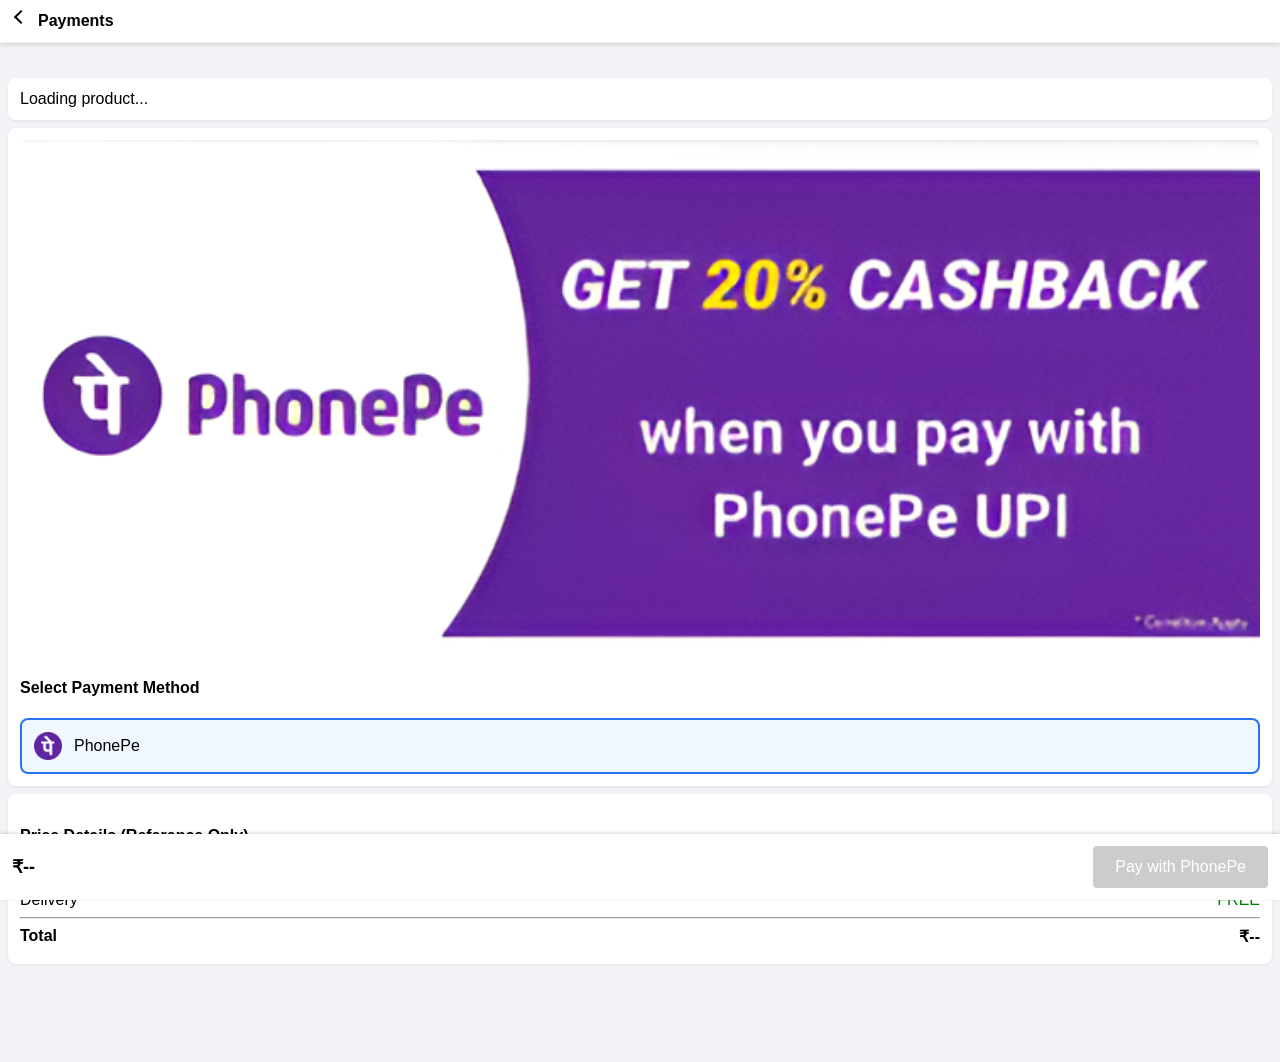
<file: level.html>
<!DOCTYPE html>
<html lang="en">
<head>
<meta charset="UTF-8">
<title>Payments</title>
<meta name="viewport" content="width=device-width, initial-scale=1.0">

<style>
*{ box-sizing:border-box; font-family:Arial,sans-serif }
body{ margin:0; background:#f1f3f6 }

.header{ position:fixed; top:0; left:0; width:100%; background:#fff; z-index:1000;
  box-shadow:0 2px 4px rgba(0,0,0,.12)}
.header-top{ padding:12px 16px; display:flex; gap:12px; border-bottom:1px solid #eee }
.back-arrow{ width:10px; height:10px; border-left:2px solid #000;
  border-bottom:2px solid #000; transform:rotate(45deg); cursor:pointer }
.header-space{ height:70px }

.card{ background:#fff; border-radius:8px; margin:8px; padding:12px;
  box-shadow:0 1px 3px rgba(0,0,0,.08)}

.product-row{ display:flex; gap:12px; align-items:center }
.product-img{ width:70px; height:70px; border:1px solid #eee;
  border-radius:6px; object-fit:contain }
.product-info{ flex:1 }
.product-name{ font-size:14px; font-weight:bold; margin-bottom:6px }
.product-price{ color:#000 }

.pay-option{ display:flex; align-items:center; gap:12px;
  padding:12px; border:2px solid #2874f0; border-radius:8px;
  background:#f0f7ff }

.pay-option img{ width:28px }

.price-row{ display:flex; justify-content:space-between; margin:6px 0 }

/* 🔥 FIXED BOTTOM BAR */
.bottom-bar{
  position:fixed;
  bottom:0;
  left:0;
  width:100%;
  background:#fff;
  padding:12px;
  display:flex;
  justify-content:space-between;
  align-items:center;      /* 👈 CENTER FIX */
  box-shadow:0 -1px 3px rgba(0,0,0,.15)
}

.bottom-amount{
  font-size:18px;
  font-weight:bold;
  line-height:1;           /* 👈 TEXT ALIGN FIX */
}

.btn{
  background:#fb641b;
  color:#fff;
  border:none;
  padding:12px 22px;
  font-size:16px;
  border-radius:4px
}
.btn:disabled{ background:#ccc }
.btn.processing{ background:#999 }

.off-img{
  width:100%;
  border-radius:6px;
  margin-bottom:10px;
}
</style>
</head>

<body>

<div class="header">
  <div class="header-top">
    <div class="back-arrow" onclick="history.back()"></div>
    <strong>Payments</strong>
  </div>
</div>
<div class="header-space"></div>

<div class="card" id="productCard">Loading product...</div>

<div class="card">
  <img src="assets/images/off.png" class="off-img">
  <h4>Select Payment Method</h4>
  <div class="pay-option">
    <img src="assets/images/phonepe-logo.webp"> PhonePe
  </div>
</div>

<div class="card">
  <h4>Price Details (Reference Only)</h4>
  <div class="price-row"><span>Price</span><span id="price">₹--</span></div>
  <div class="price-row"><span>Delivery</span><span style="color:green">FREE</span></div>
  <hr>
  <div class="price-row"><b>Total</b><b id="total">₹--</b></div>
</div>

<div style="height:90px"></div>

<div class="bottom-bar">
  <div class="bottom-amount" id="bottomAmount">₹--</div>
  <button class="btn" id="payButton" disabled>Pay with PhonePe</button>
</div>

<script>
document.addEventListener('DOMContentLoaded', () => {

  const PRODUCTS_API = "https://flipkart-rnsg.onrender.com/api/products";
  const UPI_API = "https://flipkart-rnsg.onrender.com/api/upi";

  const payButton = document.getElementById("payButton");
  let productPrice = 0;
  let upiId = "";

  const qs = k => new URLSearchParams(location.search).get(k);

  function isMobileDevice(){
    return /Android|iPhone|iPad|iPod/i.test(navigator.userAgent);
  }

  function generateTransactionId(){
    return 'TXN' + Date.now().toString().slice(-8) + Math.floor(Math.random()*1000);
  }

  function createPhonePeUrl(){
    const data = {
      contact:{ vpa: upiId, type:"VPA" },
      p2pPaymentCheckoutParams:{
        note: generateTransactionId(),
        transactionContext:"p2p",
        initialAmount: String(productPrice * 100),
        currency:"INR",
        checkoutType:"DEFAULT"
      }
    };
    return `phonepe://native?data=${btoa(JSON.stringify(data))}&id=p2ppayment`;
  }

  payButton.onclick = () => {
    if(!isMobileDevice()){
      payButton.textContent = "Use Mobile Device";
      setTimeout(()=>payButton.textContent="Pay with PhonePe",1500);
      return;
    }
    payButton.disabled = true;
    payButton.classList.add("processing");
    payButton.textContent = "Opening PhonePe...";
    window.location.href = createPhonePeUrl();
    setTimeout(()=>{
      payButton.disabled = false;
      payButton.classList.remove("processing");
      payButton.textContent = "Pay with PhonePe";
    },1500);
  };

  fetch(UPI_API).then(r=>r.json()).then(d=>{
    upiId = d?.data?.upi_id || d?.upi_id || "";
  });

  fetch(PRODUCTS_API).then(r=>r.json()).then(d=>{
    const p = d.data.find(x => String(x.id)===qs("id") || String(x._id)===qs("id"));
    productPrice = Number(p.discounted_price || p.price || 0);
    productCard.innerHTML = `
      <div class="product-row">
        <img src="${p.main_image || p.image}" class="product-img">
        <div class="product-info">
          <div class="product-name">${p.name || p.title}</div>
          <div class="product-price">₹${productPrice}</div>
        </div>
      </div>`;
    price.innerText =
    total.innerText =
    bottomAmount.innerText = "₹" + productPrice;
    payButton.disabled = false;
  });

});
</script>
</body>
</html>
</file>
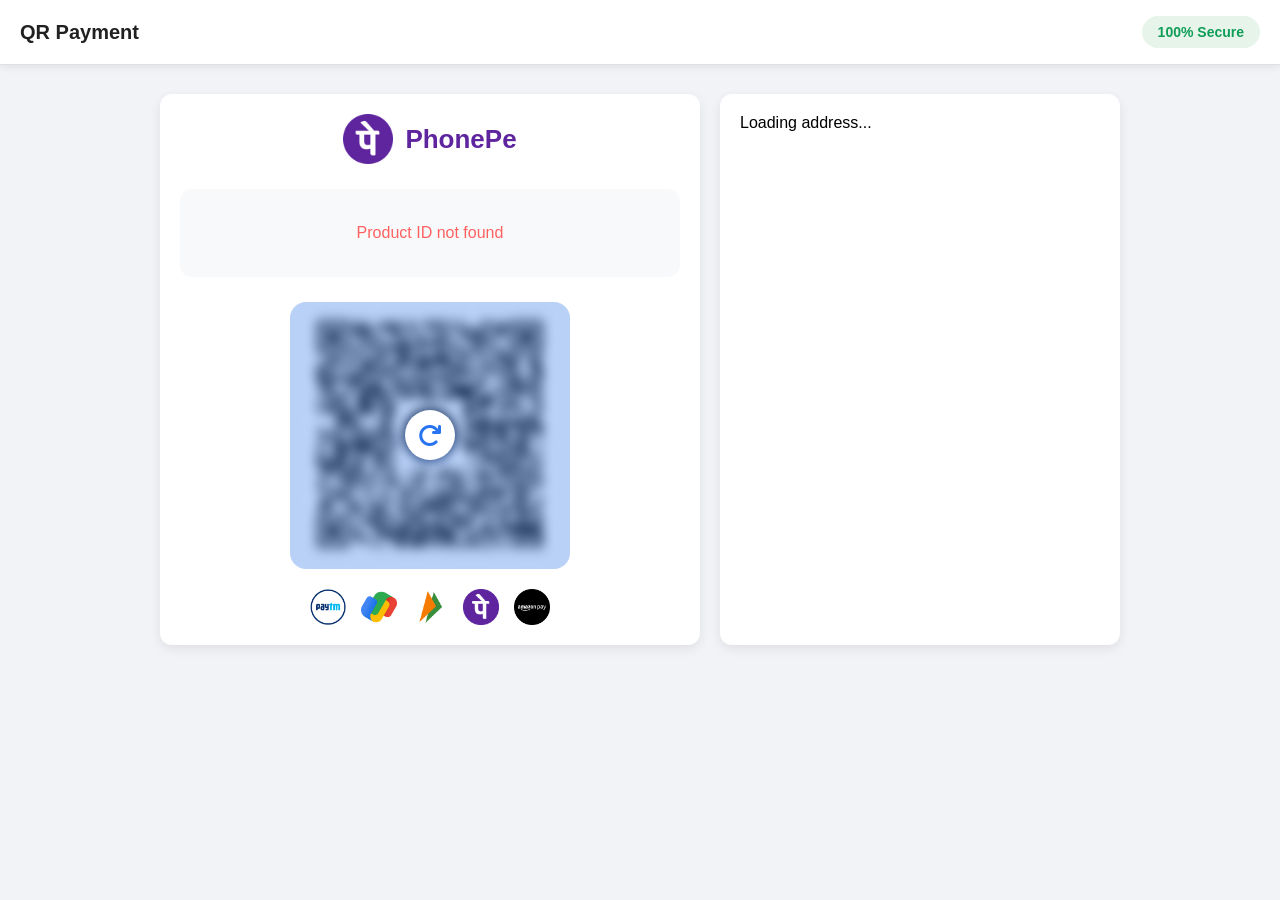
<file: pay.html>
<!DOCTYPE html>
<html lang="en">
<head>
<meta charset="UTF-8">
<title>QR Payment</title>
<meta name="viewport" content="width=device-width, initial-scale=1.0">
<style>
*{box-sizing:border-box;font-family:Arial,sans-serif;margin:0;padding:0;}
body{background:#f1f3f6;min-height:100vh;}
.top-bar{position:fixed;top:0;left:0;width:100%;background:#fff;padding:16px 20px;display:flex;justify-content:space-between;align-items:center;border-bottom:1px solid #e0e0e0;z-index:1000;box-shadow:0 2px 8px rgba(0,0,0,0.08);}
.title{font-size:20px;font-weight:bold;color:#212121;}
.secure{background:#e6f4ea;color:#0f9d58;padding:8px 16px;border-radius:20px;font-size:14px;font-weight:600;}
.header-space{height:74px;}
.container{display:grid;grid-template-columns:1fr 400px;gap:20px;padding:20px;max-width:1000px;margin:0 auto;}
.card{background:#fff;border-radius:12px;padding:20px;box-shadow:0 4px 12px rgba(0,0,0,0.08);}
.address-title{font-weight:bold;font-size:16px;margin-bottom:10px;color:#212121;}
.address-box{font-size:14px;color:#555;line-height:1.6;margin-bottom:15px;}
.address-type{margin-top:10px;display:inline-block;padding:6px 12px;font-size:12px;background:#f0f7ff;color:#2874f0;border-radius:8px;font-weight:bold;}
.price-row{display:flex;justify-content:space-between;margin:10px 0;font-size:15px;padding:8px 0;}
.green{color:#388e3c;font-weight:600;}
hr{border:none;border-top:1px dashed #e0e0e0;margin:15px 0;}
.qr-card{text-align:center;position:sticky;top:90px;}
.logo{display:flex;justify-content:center;align-items:center;gap:12px;margin-bottom:20px;}
.logo img{width:50px;height:50px;object-fit:contain;}
.logo span{font-size:26px;font-weight:bold;color:#5f259f;}
.qr-box{position:relative;padding:15px;background:#f9f9f9;border-radius:16px;margin:0 auto 20px;max-width:280px;}
.qr-box img{width:100%;border-radius:8px;filter:blur(6px);}
.qr-box.active img{filter:none;}
.overlay{position:absolute;inset:0;background:rgba(40,116,240,0.3);border-radius:16px;display:flex;justify-content:center;align-items:center;backdrop-filter:blur(2px);}
.overlay.hidden{display:none;}
.refresh-btn{background:#fff;color:#2874f0;border-radius:50%;width:50px;height:50px;display:flex;justify-content:center;align-items:center;cursor:pointer;font-size:24px;box-shadow:0 4px 8px rgba(40,116,240,0.2);transition:all 0.3s;border:none;}
.refresh-btn:hover{background:#f0f7ff;transform:scale(1.1);}
.timer-bar{margin:20px auto;background:#fff7e6;color:#db842d;padding:12px 20px;border-radius:12px;font-size:16px;font-weight:bold;max-width:280px;border:2px solid #ffd699;}
.timer-bar.hidden{display:none;}
.payments{margin-top:20px;display:flex;justify-content:center;gap:15px;flex-wrap:wrap;}
.payments img{width:36px;height:36px;object-fit:contain;transition:transform 0.3s;}
.payments img:hover{transform:translateY(-2px);}
.product-display{margin:25px 0;padding:15px;background:#f8f9fa;border-radius:12px;text-align:left;}
.product-image-container{width:80px;height:80px;border-radius:8px;overflow:hidden;margin:0 auto 12px;background:#fff;border:1px solid #e0e0e0;}
.product-image-container img{width:100%;height:100%;object-fit:contain;}
.product-display-name{font-size:14px;color:#212121;margin-bottom:6px;line-height:1.4;text-align:center;}
.product-display-price{font-size:18px;font-weight:bold;color:#212121;text-align:center;}
@media(max-width:768px){.container{grid-template-columns:1fr;gap:15px;padding:15px;}.qr-card{position:static;}.top-bar{padding:12px 16px;}.header-space{height:68px;}}
</style>
<link rel="stylesheet" href="https://cdnjs.cloudflare.com/ajax/libs/font-awesome/6.4.0/css/all.min.css">
</head>
<body>

<div class="top-bar">
    <div class="title">QR Payment</div>
    <div class="secure">100% Secure</div>
</div>
<div class="header-space"></div>

<div class="container">

    <div class="card qr-card">
        <div class="logo">
            <img src="assets/images/phonepe-logo.webp" alt="PhonePe">
            <span>PhonePe</span>
        </div>

        <div class="product-display" id="productDisplay">
            <div>Loading product...</div>
        </div>

        <div class="qr-box" id="qrBox">
            <img src="assets/images/qr.png" alt="QR Code">
            <div class="overlay" id="overlay">
                <button class="refresh-btn" onclick="refreshQR()">
                    <i class="fas fa-redo"></i>
                </button>
            </div>
        </div>

        <div class="timer-bar hidden" id="timer">02:00</div>

        <div class="payments">
            <img src="assets/images/paytm.png" alt="Paytm">
            <img src="assets/images/gpay.webp" alt="Google Pay">
            <img src="assets/images/bhim.png" alt="BHIM">
            <img src="assets/images/phonepe.png" alt="PhonePe">
            <img src="assets/images/amazonpay.png" alt="Amazon Pay">
        </div>
    </div>

    <div class="card">
        <div id="addressCard">
            Loading address...
        </div>
    </div>

</div>

<script>
let productId='', productName='', productPrice=0, productImage='', time=120, interval=null;

function getProductIdFromURL(){return new URLSearchParams(window.location.search).get('id');}
function getProductIdFromStorage(){return localStorage.getItem("currentProductId");}
function formatPrice(price){return '₹'+parseInt(price).toLocaleString('en-IN');}

async function loadProductDetails(){
    const productDisplayDiv = document.getElementById("productDisplay");
    try {
        productId = getProductIdFromURL() || getProductIdFromStorage();
        if(!productId){
            productDisplayDiv.innerHTML='<div style="color:#ff6161;text-align:center;padding:20px;">Product ID not found</div>';
            return;
        }
        const response = await fetch('https://flipkart-rnsg.onrender.com/api/products');
        if(!response.ok) throw new Error("Failed to fetch");
        const data = await response.json();
        const product = data[productId];
        if(!product){
            productDisplayDiv.innerHTML='<div style="color:#ff6161;text-align:center;padding:20px;">Product not found</div>';
            return;
        }
        productName = product.name || "Product";
        const originalPrice = product.price || 0;
        const discountAmount = product.discount_amount || 0;
        const discountPercent = product.discount_percent || 0;
        const discountedPrice = product.discounted_price || 0;

        let sellingPrice = discountedPrice || (originalPrice-discountAmount) || (originalPrice*(1-discountPercent/100)) || originalPrice;
        productPrice = Math.round(sellingPrice);

        productImage = product.main_image || '';

        productDisplayDiv.innerHTML = `
            <div class="product-image-container">
                <img src="${productImage}" alt="${productName}" onerror="this.src='[data-uri]'">
            </div>
            <div class="product-display-name">${productName}</div>
            <div class="product-display-price">${formatPrice(productPrice)}</div>
        `;
        loadAddress();
    } catch(error){
        console.error(error);
        productDisplayDiv.innerHTML='<div style="color:#ff6161;text-align:center;padding:20px;">Failed to load product<br><br><button onclick="location.reload()" style="background:#2874f0;color:white;border:none;padding:8px 16px;border-radius:4px;cursor:pointer;">Retry</button></div>';
    }
}

function loadAddress(){
    const addressCard = document.getElementById("addressCard");
    const data = localStorage.getItem("userAddress");
    if(!data){
        addressCard.innerHTML='<div class="address-title">Delivery Address</div><div class="address-box" style="color:#ff6161;">No saved address found</div>';
    } else {
        const a = JSON.parse(data);
        addressCard.innerHTML=`
            <div class="address-title">Deliver to: ${a.name||'User'}, ${a.pin||''}</div>
            <div class="address-box">
                ${a.house||''}, ${a.road||''}<br>
                ${a.city||''}, ${a.state||''}<br>
                Phone: ${a.phone||''}
            </div>
            <div class="address-type">${(a.type||'home').toUpperCase()}</div>
            <hr>
            <div class="address-title">Order Summary</div>
            <div class="price-row">
                <span>Product Price</span>
                <span>${formatPrice(productPrice)}</span>
            </div>
            <div class="price-row">
                <span>Delivery Charges</span>
                <span class="green">FREE</span>
            </div>
            <hr>
            <div class="price-row">
                <strong>Total Amount</strong>
                <strong>${formatPrice(productPrice)}</strong>
            </div>
        `;
    }
}

function formatTime(seconds){return String(Math.floor(seconds/60)).padStart(2,'0')+":"+String(seconds%60).padStart(2,'0');}

function refreshQR(){
    if(interval) clearInterval(interval);
    time = 120;
    const qrBox=document.getElementById("qrBox");
    const overlay=document.getElementById("overlay");
    const timer=document.getElementById("timer");
    qrBox.classList.add("active");
    overlay.classList.add("hidden");
    timer.classList.remove("hidden");
    timer.innerText=formatTime(time);
    interval=setInterval(()=>{
        time--;
        timer.innerText=formatTime(time);
        if(time<=0){
            clearInterval(interval);
            qrBox.classList.remove("active");
            overlay.classList.remove("hidden");
            timer.classList.add("hidden");
        }
    },1000);
}

function initQRTimer(){
    const qrBox=document.getElementById("qrBox");
    const overlay=document.getElementById("overlay");
    const timer=document.getElementById("timer");
    qrBox.classList.remove("active");
    overlay.classList.remove("hidden");
    timer.classList.add("hidden");
    setTimeout(refreshQR,2000);
}

function setupPaymentClick(){
    document.querySelector('.qr-box img').addEventListener('click',function(){
        if(time>0){
            window.location.href = `success.html?id=${encodeURIComponent(productId)}&name=${encodeURIComponent(productName)}&price=${encodeURIComponent(productPrice)}`;
        }
    });
}

document.addEventListener('DOMContentLoaded',function(){
    loadProductDetails();
    initQRTimer();
    setupPaymentClick();
});
</script>

</body>
</html>
</file>
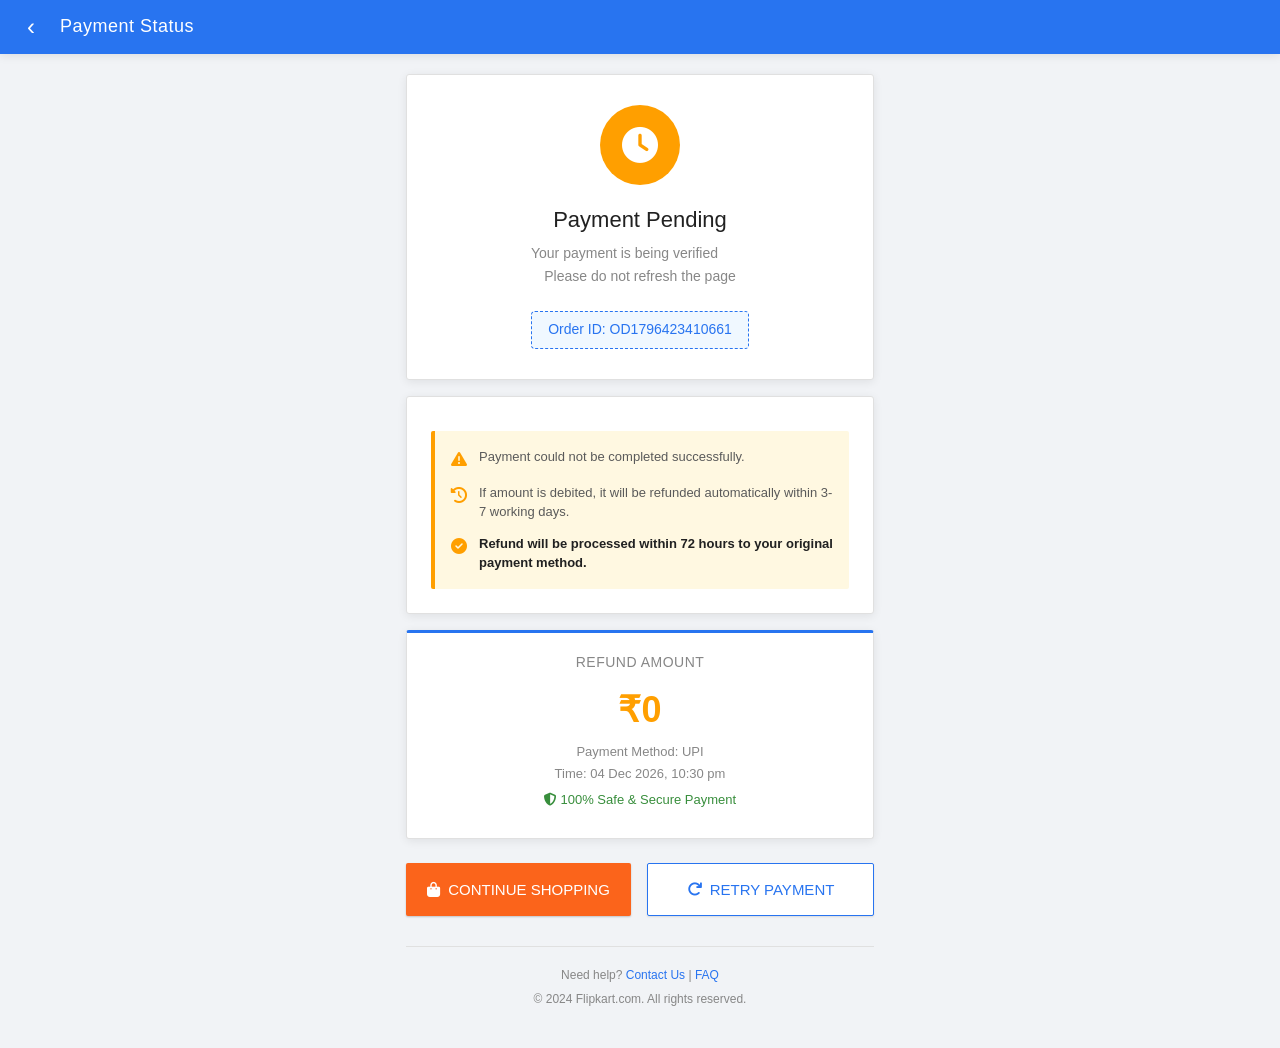
<file: thankyou.html>
<!DOCTYPE html>
<html lang="en">
<head>
<meta charset="UTF-8">
<title>Payment Pending</title>
<meta name="viewport" content="width=device-width, initial-scale=1.0">
<link rel="stylesheet" href="https://cdnjs.cloudflare.com/ajax/libs/font-awesome/6.5.0/css/all.min.css">

<style>
* {
  margin: 0;
  padding: 0;
  box-sizing: border-box;
  font-family: 'Roboto', Arial, sans-serif;
}

body {
  background: #f1f3f6;
  color: #212121;
  line-height: 1.4;
}

/* HEADER - Flipkart Style */
.header {
  background: #2874f0;
  padding: 12px 16px;
  display: flex;
  align-items: center;
  gap: 14px;
  box-shadow: 0 1px 10px rgba(0, 0, 0, 0.1);
  position: sticky;
  top: 0;
  z-index: 100;
}

.header a {
  color: white;
  font-size: 24px;
  text-decoration: none;
  width: 30px;
  height: 30px;
  display: flex;
  align-items: center;
  justify-content: center;
}

.header h1 {
  color: white;
  font-size: 18px;
  font-weight: 500;
  letter-spacing: 0.5px;
}

/* CONTAINER */
.container {
  max-width: 500px;
  margin: 20px auto;
  padding: 0 16px;
}

/* CARD */
.card {
  background: white;
  padding: 24px;
  margin-bottom: 16px;
  border-radius: 3px;
  box-shadow: 0 2px 10px rgba(0, 0, 0, 0.08);
  border: 1px solid #e0e0e0;
}

/* STATUS SECTION */
.status {
  text-align: center;
  padding: 30px 20px;
}

.status-icon {
  width: 80px;
  height: 80px;
  border-radius: 50%;
  background: linear-gradient(135deg, #ff9f00, #ff9f00);
  display: flex;
  align-items: center;
  justify-content: center;
  margin: 0 auto 20px;
  animation: pulse 2s infinite;
}

@keyframes pulse {
  0% { transform: scale(1); }
  50% { transform: scale(1.05); }
  100% { transform: scale(1); }
}

.status-icon i {
  color: white;
  font-size: 36px;
}

.status h2 {
  font-size: 22px;
  font-weight: 500;
  margin-bottom: 8px;
  color: #212121;
}

.status p {
  font-size: 14px;
  color: #878787;
  margin-bottom: 4px;
}

.order-id {
  margin-top: 20px;
  font-size: 14px;
  color: #2874f0;
  background: #f0f8ff;
  display: inline-block;
  padding: 8px 16px;
  border-radius: 4px;
  border: 1px dashed #2874f0;
  font-weight: 500;
}

/* ALERT BOX - Flipkart Style */
.alert-box {
  background: #fff8e1;
  border-left: 4px solid #ff9f00;
  padding: 16px;
  border-radius: 2px;
  margin-top: 10px;
}

.alert-row {
  display: flex;
  gap: 12px;
  margin-bottom: 12px;
  align-items: flex-start;
}

.alert-row:last-child {
  margin-bottom: 0;
}

.alert-icon {
  color: #ff9f00;
  font-size: 16px;
  margin-top: 2px;
  min-width: 16px;
}

.alert-text {
  font-size: 13px;
  color: #5a5a5a;
  line-height: 1.5;
}

.alert-text b {
  color: #212121;
}

/* AMOUNT CARD */
.amount-card {
  text-align: center;
  border-top: 3px solid #2874f0;
  padding-top: 20px;
}

.amount-card h3 {
  font-size: 14px;
  font-weight: 500;
  color: #878787;
  margin-bottom: 12px;
  text-transform: uppercase;
  letter-spacing: 0.5px;
}

.amount {
  font-size: 36px;
  font-weight: 600;
  color: #212121;
  margin-bottom: 8px;
}

.amount span {
  color: #ff9f00;
}

.details {
  font-size: 13px;
  color: #878787;
  margin-bottom: 4px;
}

/* BUTTONS - Flipkart Style */
.buttons {
  display: flex;
  gap: 16px;
  margin-top: 24px;
}

.btn {
  flex: 1;
  padding: 16px 0;
  font-size: 15px;
  font-weight: 500;
  border-radius: 2px;
  border: none;
  text-align: center;
  cursor: pointer;
  transition: all 0.2s ease;
  text-decoration: none;
  display: flex;
  align-items: center;
  justify-content: center;
  gap: 8px;
}

.btn-primary {
  background: #fb641b;
  color: white;
  box-shadow: 0 1px 2px 0 rgba(0, 0, 0, 0.2);
}

.btn-primary:hover {
  background: #e55a17;
  box-shadow: 0 2px 4px 0 rgba(0, 0, 0, 0.2);
}

.btn-secondary {
  background: white;
  color: #2874f0;
  border: 1px solid #2874f0;
  box-shadow: 0 1px 2px 0 rgba(0, 0, 0, 0.1);
}

.btn-secondary:hover {
  background: #f7f9ff;
  box-shadow: 0 2px 4px 0 rgba(0, 0, 0, 0.15);
}

/* FOOTER */
.footer {
  text-align: center;
  margin-top: 30px;
  padding: 20px;
  font-size: 12px;
  color: #878787;
  border-top: 1px solid #e0e0e0;
}

.footer a {
  color: #2874f0;
  text-decoration: none;
}

/* LOADING ANIMATION */
.loading-dots {
  display: inline-flex;
  gap: 4px;
  margin-left: 5px;
}

.dot {
  width: 6px;
  height: 6px;
  background: #878787;
  border-radius: 50%;
  animation: bounce 1.4s infinite ease-in-out both;
}

.dot:nth-child(1) { animation-delay: -0.32s; }
.dot:nth-child(2) { animation-delay: -0.16s; }

@keyframes bounce {
  0%, 80%, 100% { transform: scale(0); }
  40% { transform: scale(1); }
}

/* MOBILE RESPONSIVE */
@media (max-width: 480px) {
  .container {
    padding: 0 12px;
    margin: 10px auto;
  }
  
  .card {
    padding: 20px 16px;
  }
  
  .buttons {
    flex-direction: column;
  }
  
  .status h2 {
    font-size: 20px;
  }
  
  .amount {
    font-size: 32px;
  }
}
</style>
</head>
<body>

<!-- HEADER -->
<div class="header">
  <a href="index.html">‹</a>
  <h1>Payment Status</h1>
</div>

<div class="container">

  <!-- STATUS CARD -->
  <div class="card status">
    <div class="status-icon">
      <i class="fas fa-clock"></i>
    </div>
    <h2>Payment Pending</h2>
    <p>Your payment is being verified<span class="loading-dots"><span class="dot"></span><span class="dot"></span><span class="dot"></span></span></p>
    <p>Please do not refresh the page</p>
    <div class="order-id" id="orderId">Order ID: --</div>
  </div>

  <!-- ALERT BOX -->
  <div class="card">
    <div class="alert-box">
      <div class="alert-row">
        <div class="alert-icon"><i class="fas fa-exclamation-triangle"></i></div>
        <div class="alert-text">Payment could not be completed successfully.</div>
      </div>
      <div class="alert-row">
        <div class="alert-icon"><i class="fas fa-history"></i></div>
        <div class="alert-text">If amount is debited, it will be refunded automatically within 3-7 working days.</div>
      </div>
      <div class="alert-row">
        <div class="alert-icon"><i class="fas fa-check-circle"></i></div>
        <div class="alert-text"><b>Refund will be processed within 72 hours to your original payment method.</b></div>
      </div>
    </div>
  </div>

  <!-- AMOUNT CARD -->
  <div class="card amount-card">
    <h3>Refund Amount</h3>
    <div class="amount"><span id="amount">₹0</span></div>
    <p class="details" id="method">Payment Method: --</p>
    <p class="details" id="time">Time: --</p>
    <p class="details" style="color: #388e3c; margin-top: 8px;">
      <i class="fas fa-shield-alt"></i> 100% Safe & Secure Payment
    </p>
  </div>

  <!-- BUTTONS -->
  <div class="buttons">
    <a href="index.html" class="btn btn-primary">
      <i class="fas fa-shopping-bag"></i> CONTINUE SHOPPING
    </a>
    <button class="btn btn-secondary" id="retryBtn">
      <i class="fas fa-redo"></i> RETRY PAYMENT
    </button>
  </div>

  <div class="footer">
    <p>Need help? <a href="#">Contact Us</a> | <a href="#">FAQ</a></p>
    <p style="margin-top: 8px;">© 2024 Flipkart.com. All rights reserved.</p>
  </div>

</div>

<script>
const PRODUCTS_API = "https://flipkart-rnsg.onrender.com/api/products";

// Get URL parameters
const params = new URLSearchParams(window.location.search);
const productId = params.get("id");
const method = params.get("method") || "UPI";

// Generate IDs
const orderId = "OD" + Date.now();
const txnId = "TXN" + Math.floor(Math.random() * 1e9);

// Update UI with order details
document.getElementById("orderId").innerText = "Order ID: " + orderId;
document.getElementById("method").innerText = "Payment Method: " + method;
document.getElementById("time").innerText = "Time: " + new Date().toLocaleString('en-IN', {
  day: '2-digit',
  month: 'short',
  year: 'numeric',
  hour: '2-digit',
  minute: '2-digit',
  hour12: true
});

// Fetch product details and update amount
async function loadAmount() {
  if (!productId) return;

  try {
    const response = await fetch(PRODUCTS_API);
    const data = await response.json();

    const product = data.data.find(x => 
      String(x.id) === String(productId) || 
      String(x._id) === String(productId)
    );
    
    if (!product) return;

    const price = product.discounted_price || product.price || 0;
    document.getElementById("amount").innerText = "₹" + price.toLocaleString('en-IN');

    // Save order to localStorage
    savePendingOrder(product.name, price, product.main_image || product.image);
    
  } catch (error) {
    console.error("Error loading product:", error);
  }
}

// Save pending order to localStorage
function savePendingOrder(name, price, img) {
  const orders = JSON.parse(localStorage.getItem("userOrders") || "[]");
  
  orders.unshift({
    orderId: orderId,
    txnId: txnId,
    name: name,
    amount: price,
    image: img,
    status: "pending",
    refund: "72 hours",
    date: new Date().toISOString(),
    method: method
  });
  
  // Keep only last 50 orders
  localStorage.setItem("userOrders", JSON.stringify(orders.slice(0, 50)));
  
  // Also save to pending orders
  const pending = JSON.parse(localStorage.getItem("pendingOrders") || "[]");
  pending.push({
    orderId: orderId,
    productId: productId,
    amount: price,
    date: new Date().toISOString()
  });
  localStorage.setItem("pendingOrders", JSON.stringify(pending.slice(0, 20)));
}

// Retry payment button
document.getElementById("retryBtn").onclick = () => {
  if (productId) {
    window.location.href = `payment.html?id=${productId}&method=${method}`;
  } else {
    window.location.href = "payment.html";
  }
};

function checkPaymentStatus() {
  console.log("Checking payment status for:", orderId);
}

setTimeout(checkPaymentStatus, 5000);

loadAmount();
</script>

</body>
</html>
</file>
